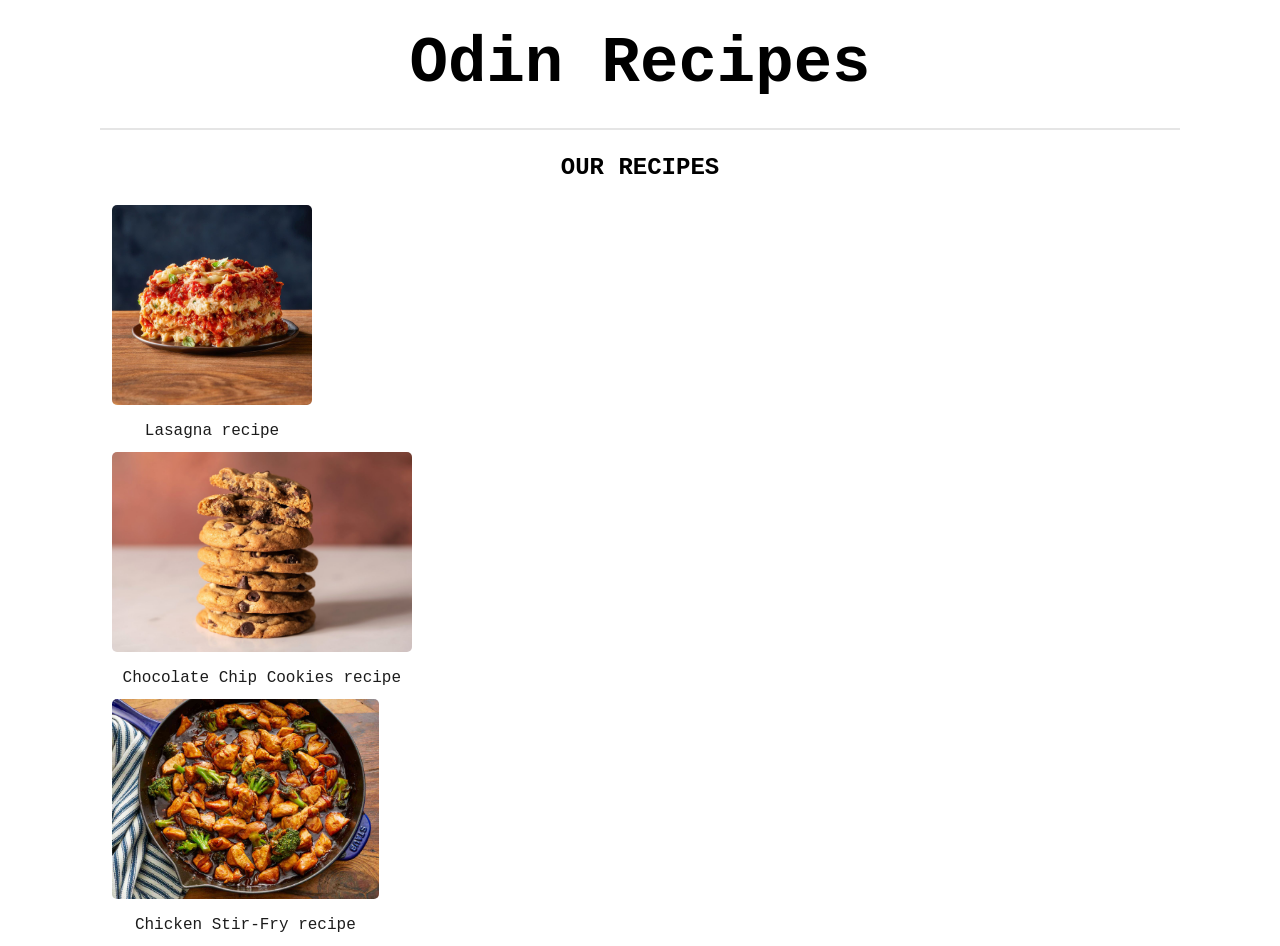
<file: index.html>
<!DOCTYPE html>
<html lang="en">

<head>
    <meta charset="UTF-8">
    <meta name="viewport" content="width=device-width, initial-scale=1.0">
    <title>Odin-Recipe</title>
    <link rel="stylesheet" href="./style/style.css">
</head>

<body>
    <header>
        <h1>Odin Recipes</h1>
    </header>
    <hr>
    <h3>OUR RECIPES</h3>
    <ul>
        <li>
            <div class="recipe">
                <a href="./recipes/lasagna.html">
                    <img src="./img/lasagna.jpg" alt="lasagna image">
                    <p>Lasagna recipe</p>
                </a>
            </div>
        </li>
        <li>
            <div class="recipe">
                <a href="./recipes/chocolate-chip-cookies.html">
                    <img src="./img/cookies-vertical.jpg" alt="cookies image">
                    <p>Chocolate Chip Cookies recipe</p>
                </a>
            </div>
        </li>
        <li>
            <div class="recipe">
                <a href="./recipes/chicken-stir-fry.html">
                    <img src="./img/chicken-vertical.jpg" alt="chicken image">
                    <p>Chicken Stir-Fry recipe</p>
                </a>
            </div>
        </li>
    </ul>
</body>

</html>
</file>
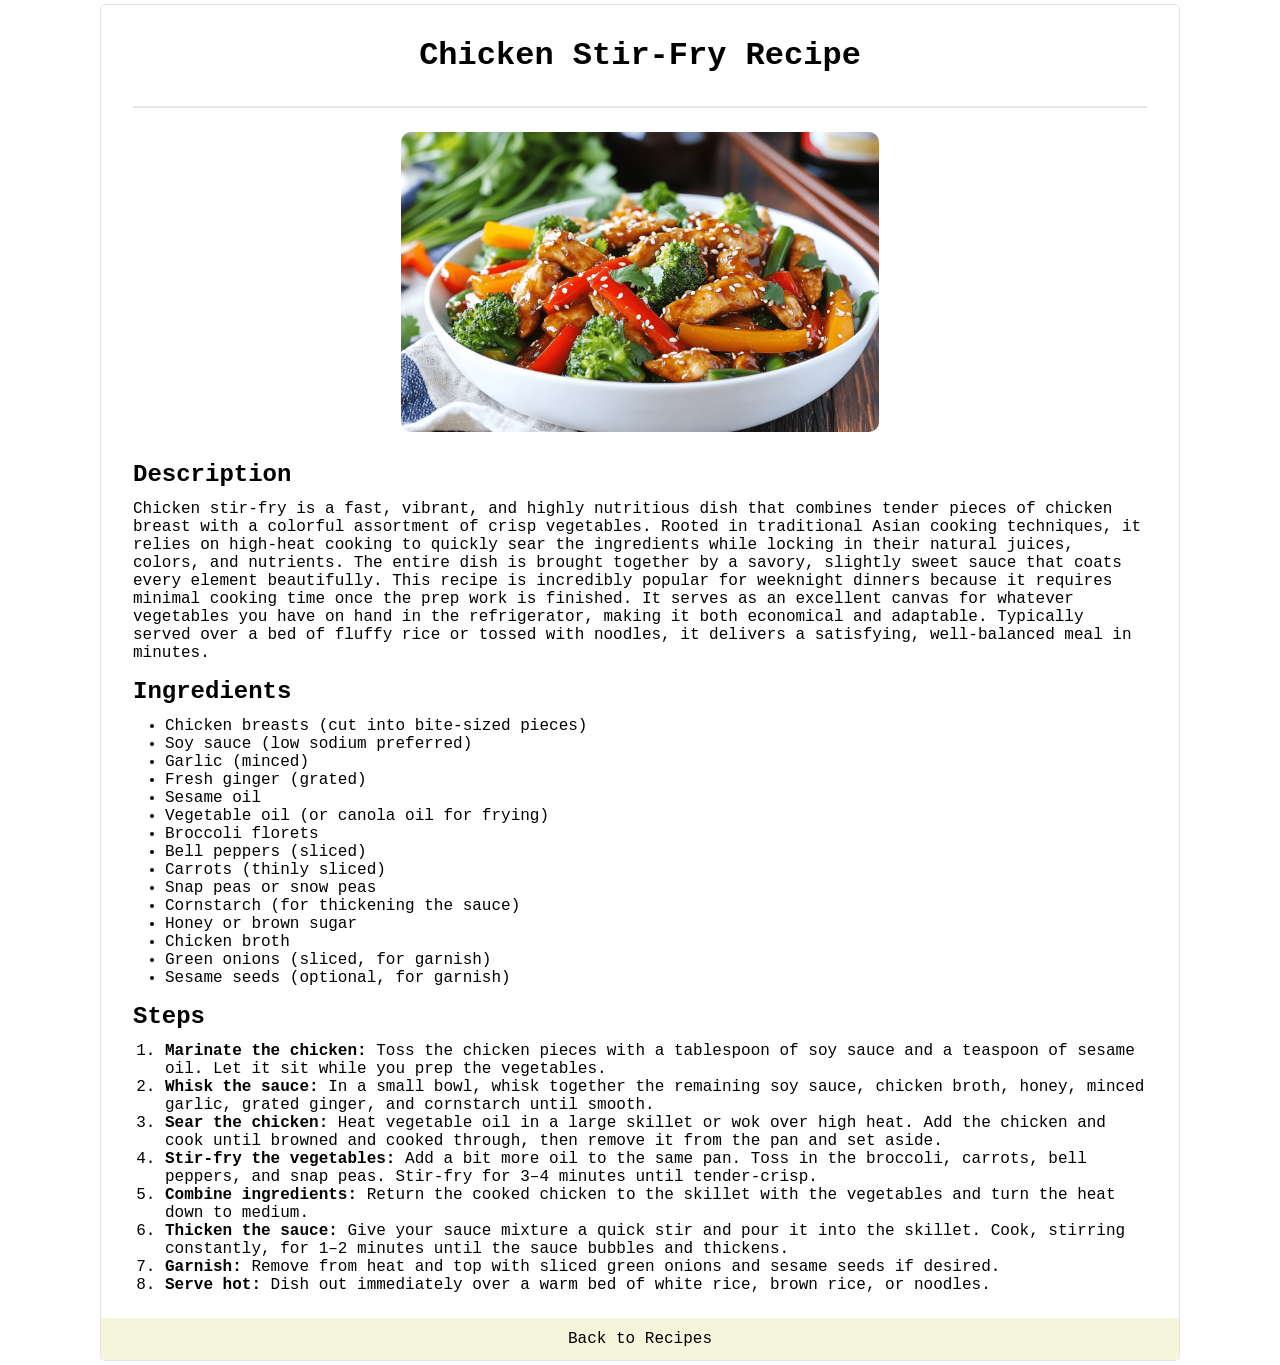
<file: recipes/chicken-stir-fry.html>
<!DOCTYPE html>
<html lang="en">

<head>
    <meta charset="UTF-8">
    <meta name="viewport" content="width=device-width, initial-scale=1.0">
    <title>Chicken Stir-Fry Recipe</title>
    <link rel="stylesheet" href="../style/recipe-style.css">
</head>

<body>
    <div class="recipe">

        <h1>Chicken Stir-Fry Recipe</h1>
        <hr>
        <div class="img">
            <img src="../img/chicken-stir-fry.png" alt="chicken stir-fry dish" height="300">
        </div>

        <h2>Description</h2>
        <p>Chicken stir-fry is a fast, vibrant, and highly nutritious dish that combines tender pieces of chicken breast
            with a colorful assortment of crisp vegetables. Rooted in traditional Asian cooking techniques, it relies on
            high-heat cooking to quickly sear the ingredients while locking in their natural juices, colors, and
            nutrients.
            The entire dish is brought together by a savory, slightly sweet sauce that coats every element beautifully.

            This recipe is incredibly popular for weeknight dinners because it requires minimal cooking time once the
            prep
            work is finished. It serves as an excellent canvas for whatever vegetables you have on hand in the
            refrigerator,
            making it both economical and adaptable. Typically served over a bed of fluffy rice or tossed with noodles,
            it
            delivers a satisfying, well-balanced meal in minutes.
        </p>

        <h2>Ingredients</h2>
        <ul>
            <li>Chicken breasts (cut into bite-sized pieces)</li>
            <li>Soy sauce (low sodium preferred)</li>
            <li>Garlic (minced)</li>
            <li>Fresh ginger (grated)</li>
            <li>Sesame oil</li>
            <li>Vegetable oil (or canola oil for frying)</li>
            <li>Broccoli florets</li>
            <li>Bell peppers (sliced)</li>
            <li>Carrots (thinly sliced)</li>
            <li>Snap peas or snow peas</li>
            <li>Cornstarch (for thickening the sauce)</li>
            <li>Honey or brown sugar</li>
            <li>Chicken broth</li>
            <li>Green onions (sliced, for garnish)</li>
            <li>Sesame seeds (optional, for garnish)</li>
        </ul>

        <h2>Steps</h2>
        <ol>
            <li><strong>Marinate the chicken:</strong> Toss the chicken pieces with a tablespoon of soy sauce and a
                teaspoon
                of sesame oil. Let it sit while you prep the vegetables.</li>
            <li><strong>Whisk the sauce:</strong> In a small bowl, whisk together the remaining soy sauce, chicken
                broth,
                honey, minced garlic, grated ginger, and cornstarch until smooth.</li>
            <li><strong>Sear the chicken:</strong> Heat vegetable oil in a large skillet or wok over high heat. Add the
                chicken and cook until browned and cooked through, then remove it from the pan and set aside.</li>
            <li><strong>Stir-fry the vegetables:</strong> Add a bit more oil to the same pan. Toss in the broccoli,
                carrots,
                bell peppers, and snap peas. Stir-fry for 3–4 minutes until tender-crisp.</li>
            <li><strong>Combine ingredients:</strong> Return the cooked chicken to the skillet with the vegetables and
                turn
                the heat down to medium.</li>
            <li><strong>Thicken the sauce:</strong> Give your sauce mixture a quick stir and pour it into the skillet.
                Cook,
                stirring constantly, for 1–2 minutes until the sauce bubbles and thickens.</li>
            <li><strong>Garnish:</strong> Remove from heat and top with sliced green onions and sesame seeds if desired.
            </li>
            <li><strong>Serve hot:</strong> Dish out immediately over a warm bed of white rice, brown rice, or noodles.
            </li>
        </ol>
    </div>
    <div id="back">
        <a href="../index.html">Back to Recipes</a>
    </div>
</body>

</html>
</file>
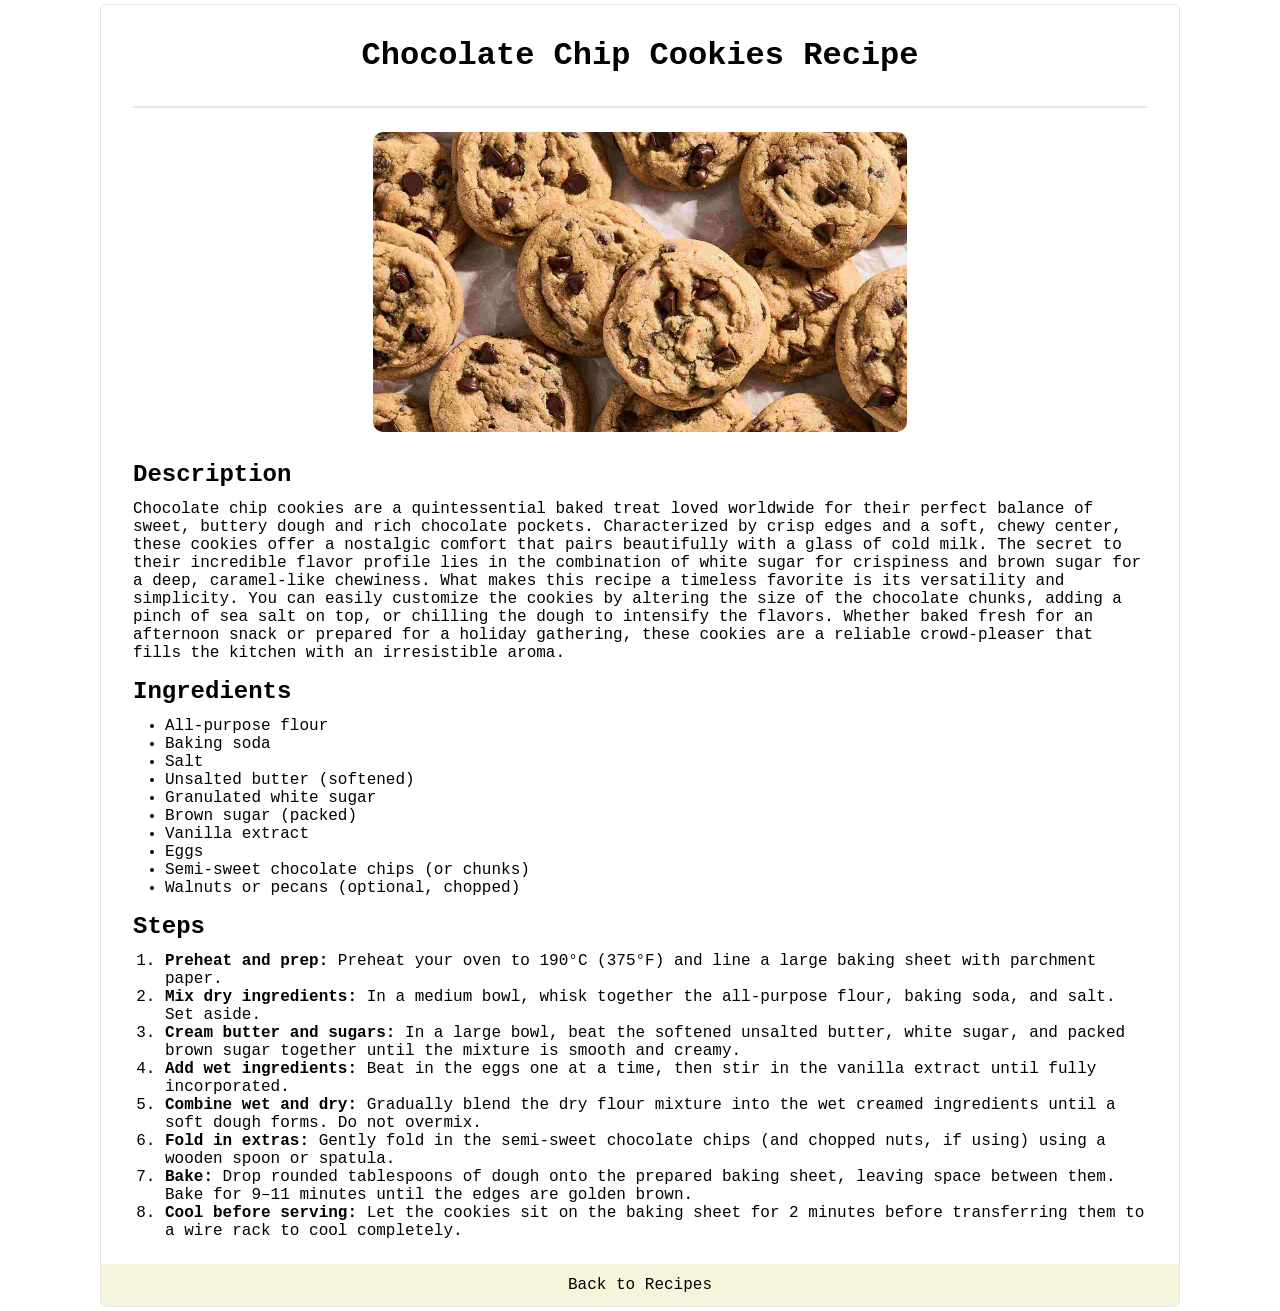
<file: recipes/chocolate-chip-cookies.html>
<!DOCTYPE html>
<html lang="en">

<head>
    <meta charset="UTF-8">
    <meta name="viewport" content="width=device-width, initial-scale=1.0">
    <title>Chocolate Chip Cookies Recipe</title>
    <link rel="stylesheet" href="../style/recipe-style.css">
</head>

<body>
    <div class="recipe">

        <h1>Chocolate Chip Cookies Recipe</h1>
        <hr>
        <div class="img">
            <img src="../img/cookies.jpg" alt="chocolate chip cookies" height="300">
        </div>

        <h2>Description</h2>
        <p>Chocolate chip cookies are a quintessential baked treat loved worldwide for their perfect balance of sweet,
            buttery dough and rich chocolate pockets. Characterized by crisp edges and a soft, chewy center, these
            cookies
            offer a nostalgic comfort that pairs beautifully with a glass of cold milk. The secret to their incredible
            flavor profile lies in the combination of white sugar for crispiness and brown sugar for a deep,
            caramel-like
            chewiness.

            What makes this recipe a timeless favorite is its versatility and simplicity. You can easily customize the
            cookies by altering the size of the chocolate chunks, adding a pinch of sea salt on top, or chilling the
            dough
            to intensify the flavors. Whether baked fresh for an afternoon snack or prepared for a holiday gathering,
            these
            cookies are a reliable crowd-pleaser that fills the kitchen with an irresistible aroma.
        </p>

        <h2>Ingredients</h2>
        <ul>
            <li>All-purpose flour</li>
            <li>Baking soda</li>
            <li>Salt</li>
            <li>Unsalted butter (softened)</li>
            <li>Granulated white sugar</li>
            <li>Brown sugar (packed)</li>
            <li>Vanilla extract</li>
            <li>Eggs</li>
            <li>Semi-sweet chocolate chips (or chunks)</li>
            <li>Walnuts or pecans (optional, chopped)</li>
        </ul>

        <h2>Steps</h2>
        <ol>
            <li><strong>Preheat and prep:</strong> Preheat your oven to 190°C (375°F) and line a large baking sheet with
                parchment paper.</li>
            <li><strong>Mix dry ingredients:</strong> In a medium bowl, whisk together the all-purpose flour, baking
                soda,
                and salt. Set aside.</li>
            <li><strong>Cream butter and sugars:</strong> In a large bowl, beat the softened unsalted butter, white
                sugar,
                and packed brown sugar together until the mixture is smooth and creamy.</li>
            <li><strong>Add wet ingredients:</strong> Beat in the eggs one at a time, then stir in the vanilla extract
                until
                fully incorporated.</li>
            <li><strong>Combine wet and dry:</strong> Gradually blend the dry flour mixture into the wet creamed
                ingredients
                until a soft dough forms. Do not overmix.</li>
            <li><strong>Fold in extras:</strong> Gently fold in the semi-sweet chocolate chips (and chopped nuts, if
                using)
                using a wooden spoon or spatula.</li>
            <li><strong>Bake:</strong> Drop rounded tablespoons of dough onto the prepared baking sheet, leaving space
                between them. Bake for 9–11 minutes until the edges are golden brown.</li>
            <li><strong>Cool before serving:</strong> Let the cookies sit on the baking sheet for 2 minutes before
                transferring them to a wire rack to cool completely.</li>
        </ol>
    </div>
    <div id="back">
        <a href="../index.html">Back to Recipes</a>
    </div>
</body>

</html>
</file>
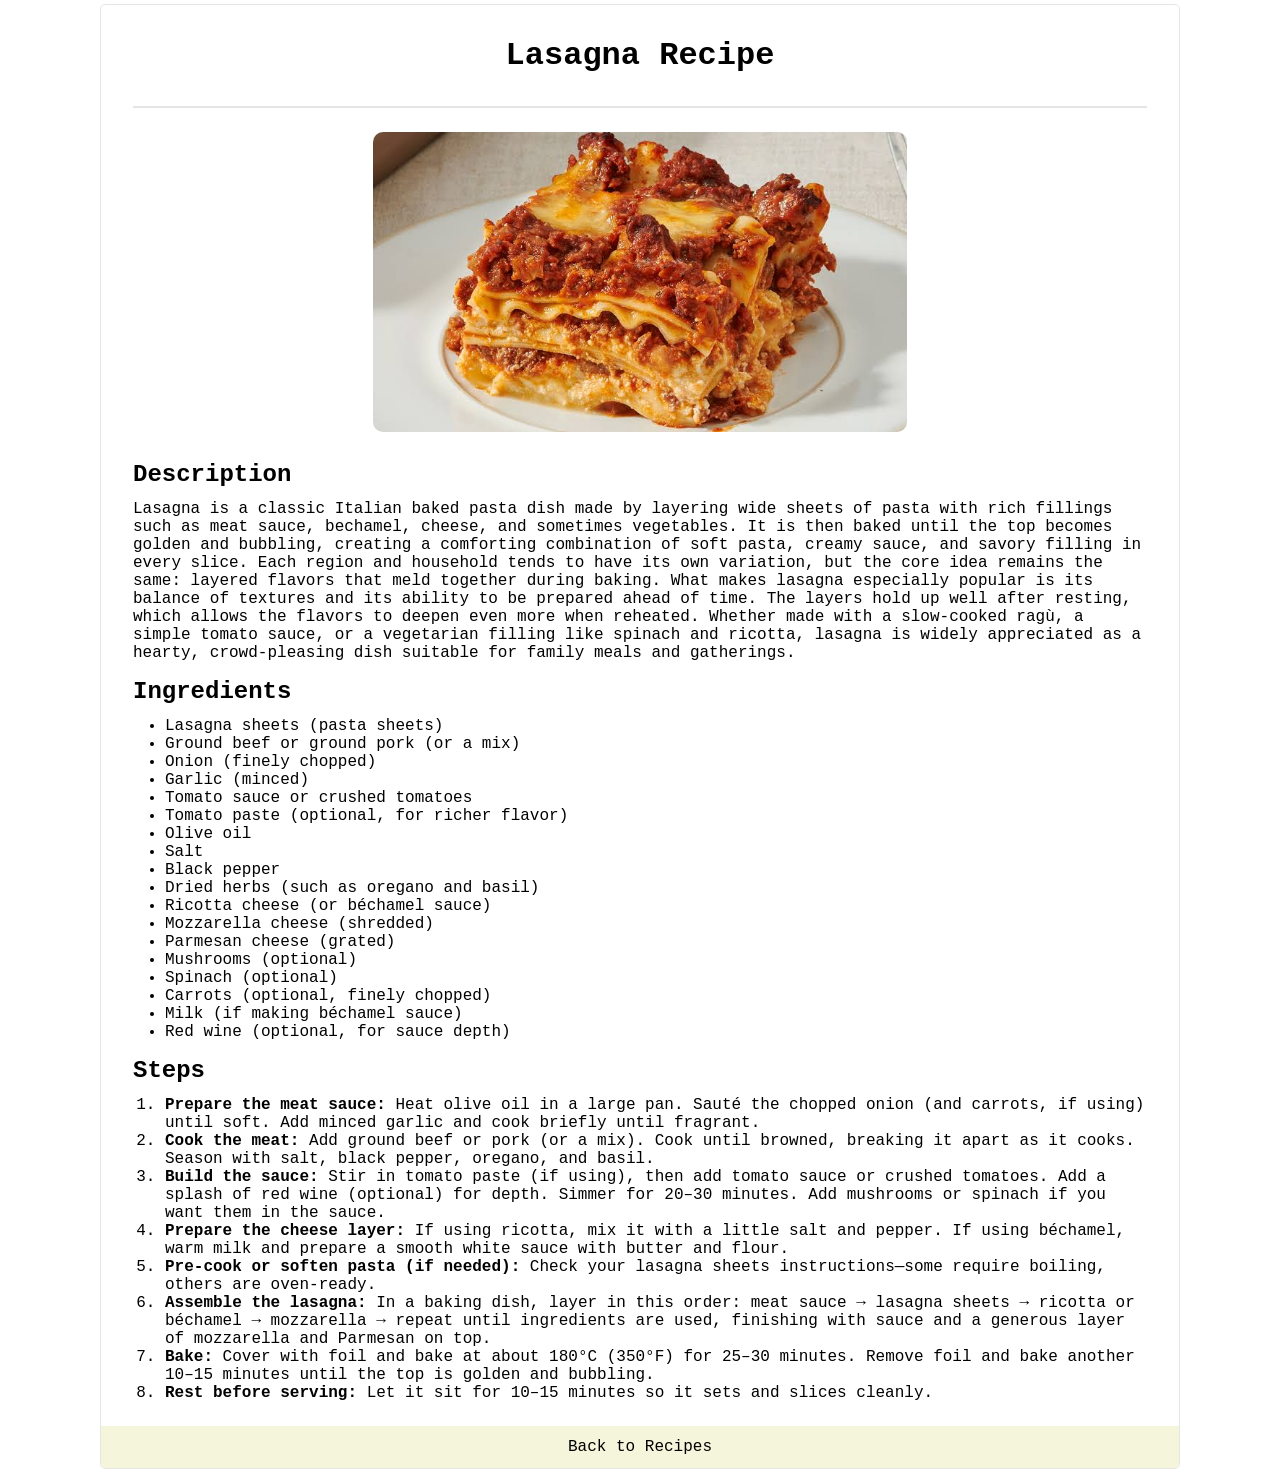
<file: recipes/lasagna.html>
<!DOCTYPE html>
<html lang="en">

<head>
    <meta charset="UTF-8">
    <meta name="viewport" content="width=device-width, initial-scale=1.0">
    <title>Lasagna Recipe</title>
    <link rel="stylesheet" href="../style/recipe-style.css">
</head>

<body>
    <div class="recipe">

        <h1>Lasagna Recipe</h1>
        <hr>
        <div class="img">
            <img src="../img/lasagna-wide.jpeg" alt="lasagna dish" height="300">
        </div>

        <h2>Description</h2>
        <p>Lasagna is a classic Italian baked pasta dish made by layering wide sheets of pasta with rich fillings such
            as
            meat sauce, bechamel, cheese, and sometimes vegetables. It is then baked until the top becomes golden and
            bubbling, creating a comforting combination of soft pasta, creamy sauce, and savory filling in every slice.
            Each
            region and household tends to have its own variation, but the core idea remains the same: layered flavors
            that
            meld together during baking.

            What makes lasagna especially popular is its balance of textures and its ability to be prepared ahead of
            time.
            The layers hold up well after resting, which allows the flavors to deepen even more when reheated. Whether
            made
            with a slow-cooked ragù, a simple tomato sauce, or a vegetarian filling like spinach and ricotta, lasagna is
            widely appreciated as a hearty, crowd-pleasing dish suitable for family meals and gatherings.
        </p>

        <h2>Ingredients</h2>
        <ul>
            <li>Lasagna sheets (pasta sheets)</li>
            <li>Ground beef or ground pork (or a mix)</li>
            <li>Onion (finely chopped)</li>
            <li>Garlic (minced)</li>
            <li>Tomato sauce or crushed tomatoes</li>
            <li>Tomato paste (optional, for richer flavor)</li>
            <li>Olive oil</li>
            <li>Salt</li>
            <li>Black pepper</li>
            <li>Dried herbs (such as oregano and basil)</li>
            <li>Ricotta cheese (or béchamel sauce)</li>
            <li>Mozzarella cheese (shredded)</li>
            <li>Parmesan cheese (grated)</li>
            <li>Mushrooms (optional)</li>
            <li>Spinach (optional)</li>
            <li>Carrots (optional, finely chopped)</li>
            <li>Milk (if making béchamel sauce)</li>
            <li>Red wine (optional, for sauce depth)</li>
        </ul>

        <h2>Steps</h2>
        <ol>
            <li><strong>Prepare the meat sauce:</strong> Heat olive oil in a large pan. Sauté the chopped onion (and
                carrots, if using) until soft. Add minced garlic and cook briefly until fragrant.</li>
            <li><strong>Cook the meat:</strong> Add ground beef or pork (or a mix). Cook until browned, breaking it
                apart as
                it cooks. Season with salt, black pepper, oregano, and basil.</li>
            <li><strong>Build the sauce:</strong> Stir in tomato paste (if using), then add tomato sauce or crushed
                tomatoes. Add a splash of red wine (optional) for depth. Simmer for 20–30 minutes. Add mushrooms or
                spinach
                if you want them in the sauce.</li>
            <li><strong>Prepare the cheese layer:</strong> If using ricotta, mix it with a little salt and pepper. If
                using
                béchamel, warm milk and prepare a smooth white sauce with butter and flour.</li>
            <li><strong>Pre-cook or soften pasta (if needed):</strong> Check your lasagna sheets instructions—some
                require
                boiling, others are oven-ready.</li>
            <li><strong>Assemble the lasagna:</strong> In a baking dish, layer in this order: meat sauce → lasagna
                sheets →
                ricotta or béchamel → mozzarella → repeat until ingredients are used, finishing with sauce and a
                generous
                layer of mozzarella and Parmesan on top.</li>
            <li><strong>Bake:</strong> Cover with foil and bake at about 180°C (350°F) for 25–30 minutes. Remove foil
                and
                bake another 10–15 minutes until the top is golden and bubbling.</li>
            <li><strong>Rest before serving:</strong> Let it sit for 10–15 minutes so it sets and slices cleanly.</li>
        </ol>
    </div>
    <div id="back">
        <a href="../index.html">Back to Recipes</a>
    </div>
</body>

</html>
</file>
<file: style/style.css>
* {
  margin: 0;
  padding: 0;
  box-sizing: border-box;
}
body {
  font-family: 'Courier New', Courier, monospace;
  margin: 0 100px;
}
header {
  text-align: center;
  margin: 28px 0;
  font-size: 32px;
}
hr {
  border: 1px solid rgba(0, 0, 0, 0.1);
}
h3 {
  margin: 24px 0;
  text-align: center;
  font-size: 24px;
}
ul {
  list-style: none;
}
ul .recipe {
  width: fit-content;
  border-radius: 5px;
  margin: 12px;
}
a {
  text-decoration: none;
  color: rgb(28, 28, 28);
}
img {
  height: 200px;
  border-radius: 5px;
}
ul p {
  margin-top: 12px;
  text-align: center;
}
</file>
<file: style/recipe-style.css>
* {
  margin: 0;
  padding: 0;
  box-sizing: border-box;
}
body {
  font-family: 'Courier New', Courier, monospace;
  margin: 4px 100px;
  border: 1px solid rgba(0, 0, 0, 0.1);
  border-radius: 5px;
}
.recipe {
    padding: 0 32px;

}
h1 {
    margin: 32px 0;
    text-align: center;
}
hr {
  border: 1px solid rgba(0, 0, 0, 0.1);
}
div.img {
    margin: 24px 0;
    text-align: center;
}
img {
    border-radius: 10px;
}
h2 {
    margin: 16px 0 12px;
}
h2 + ul, h2 + ol {
    margin-left: 32px;
}
#back {
    background-color: beige;
    padding: 12px 0;
    text-align: center;
    margin: 24px 0 0;
    border-radius: 0 0 5px 5px;
}
#back a {
    text-decoration: none;
    color: black;
}
</file>
